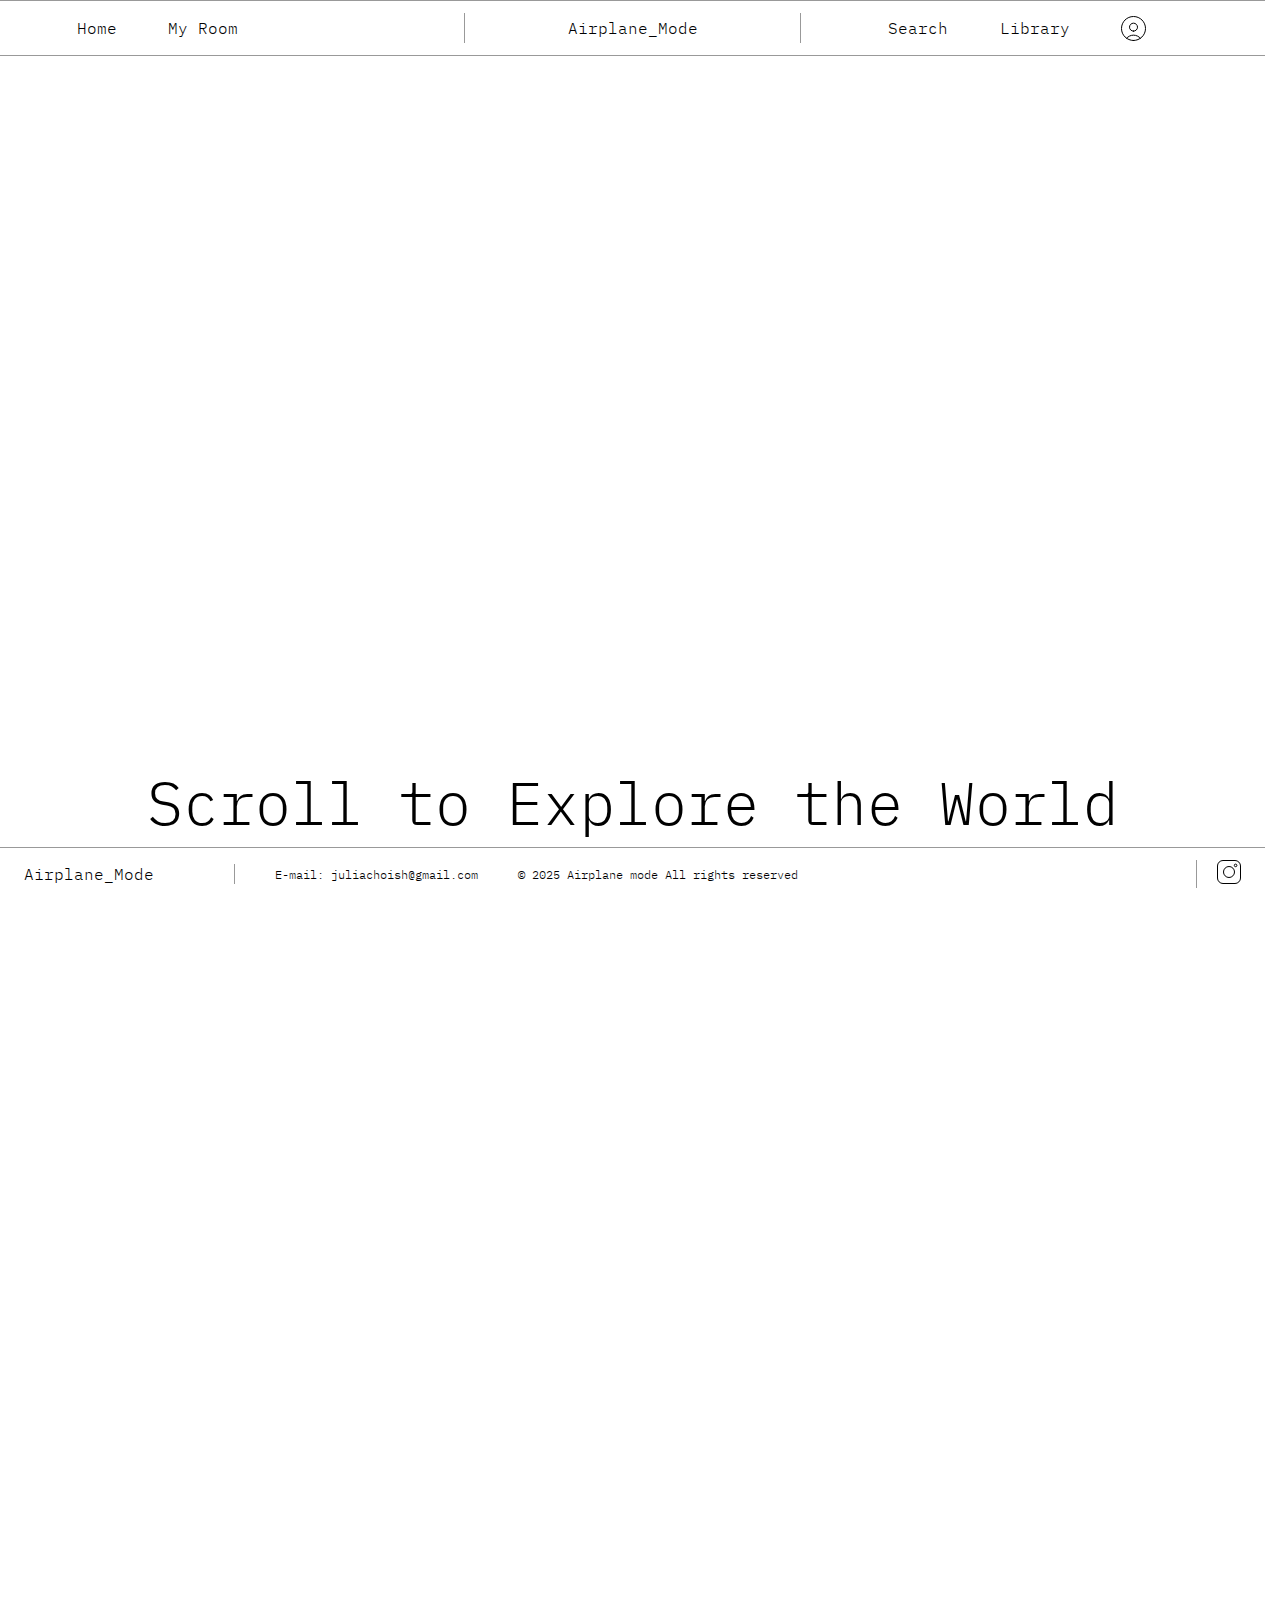
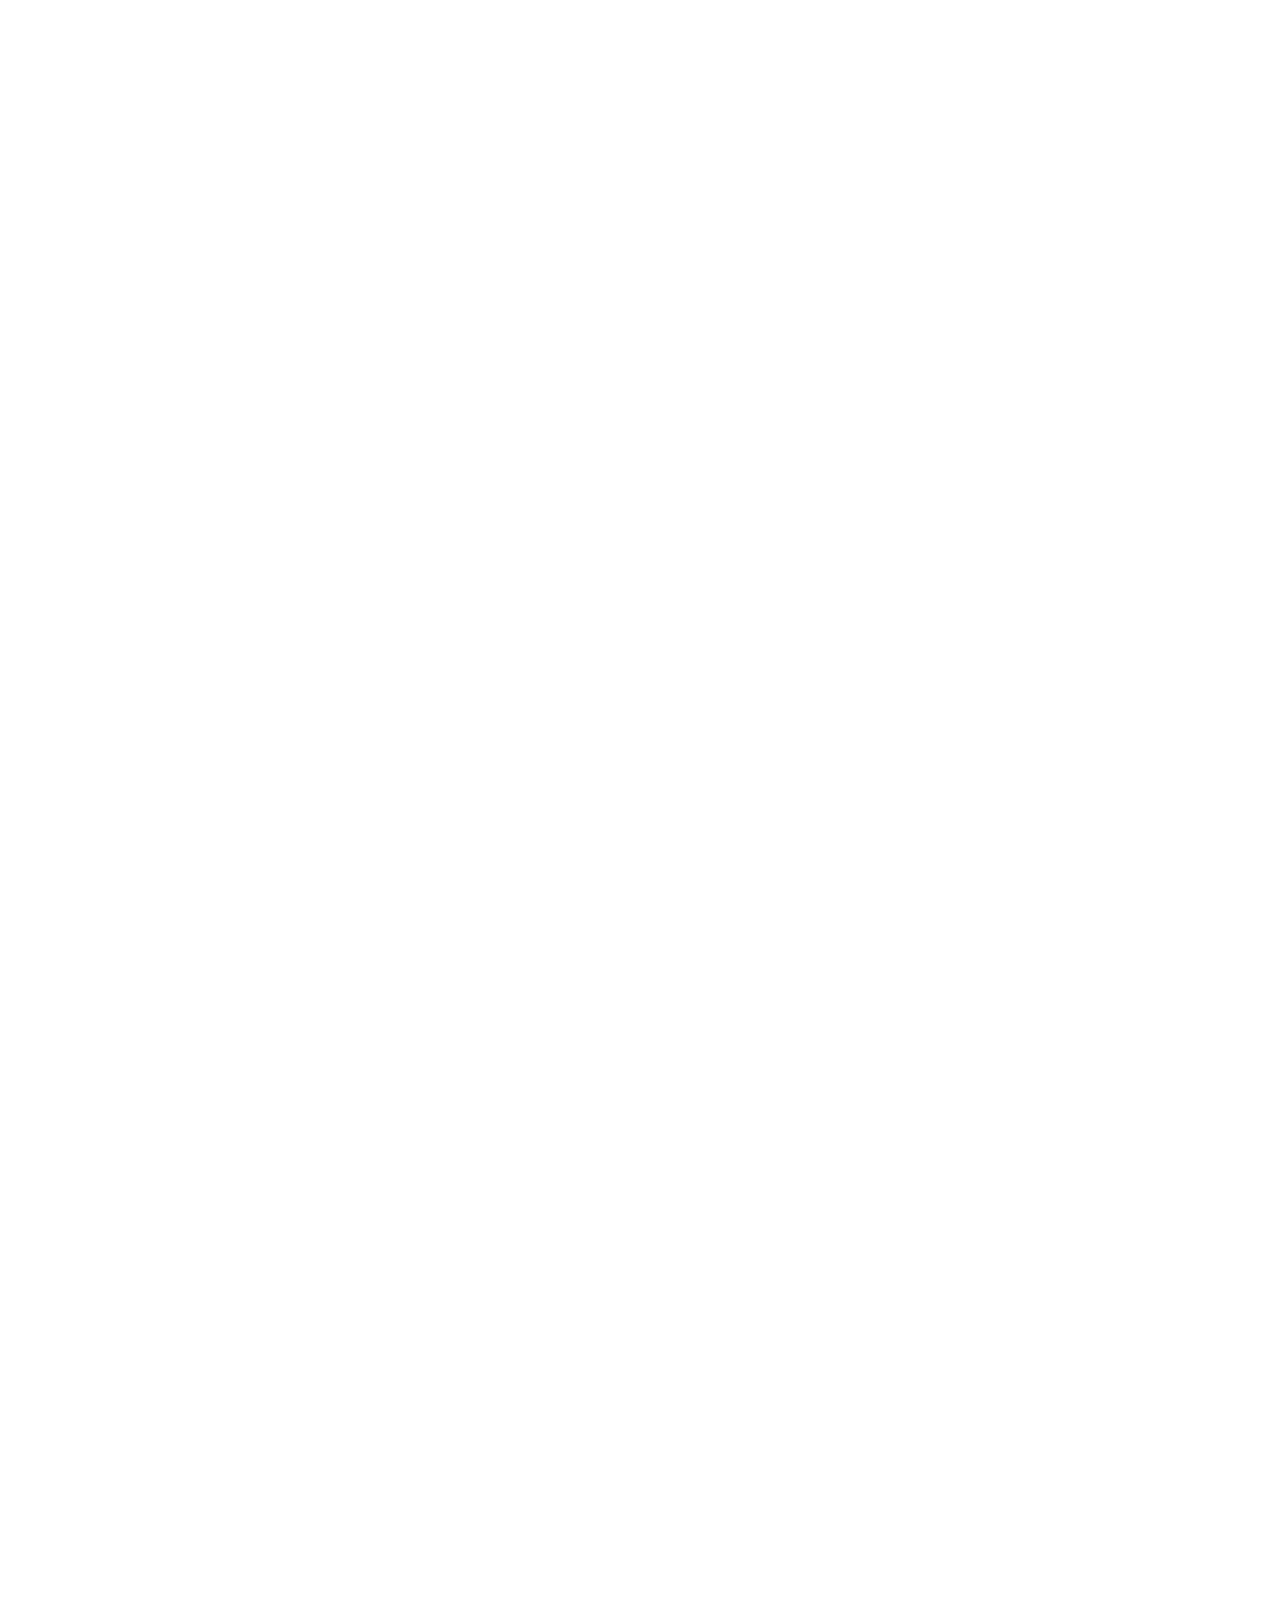
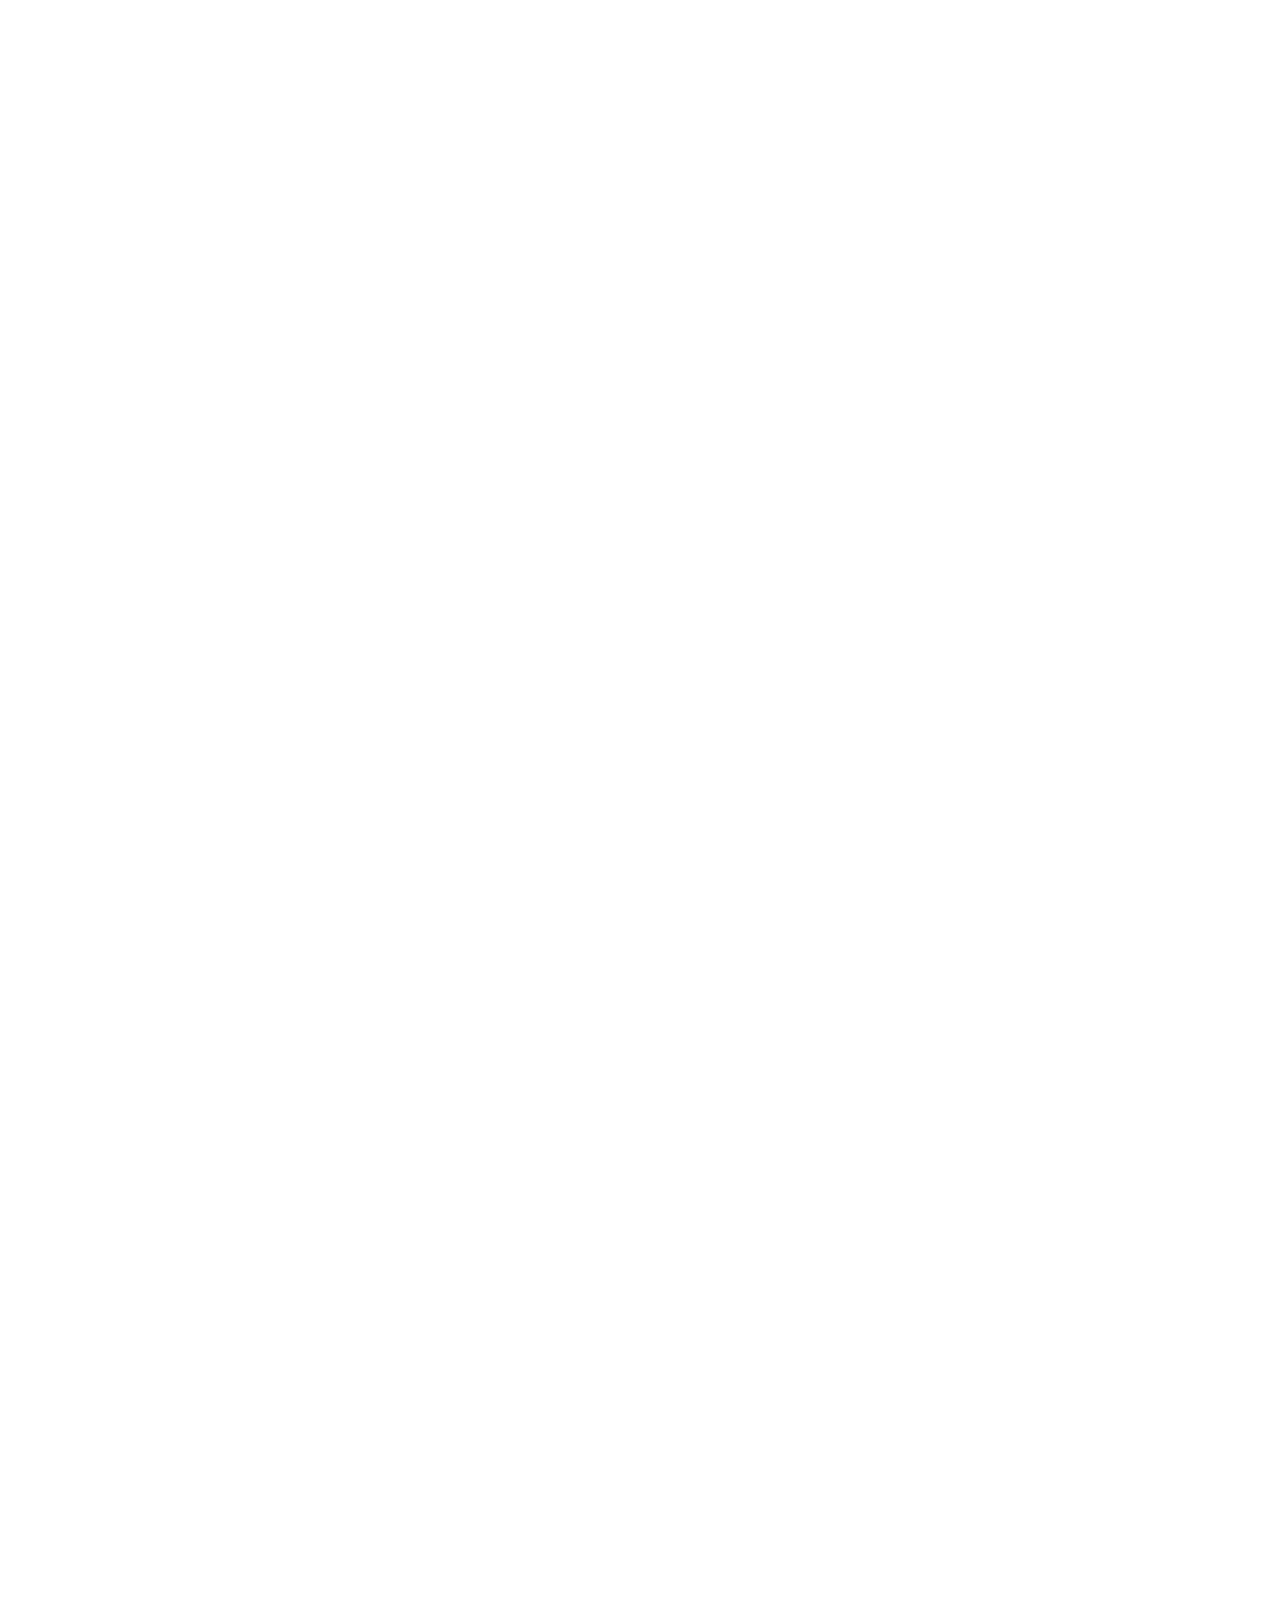
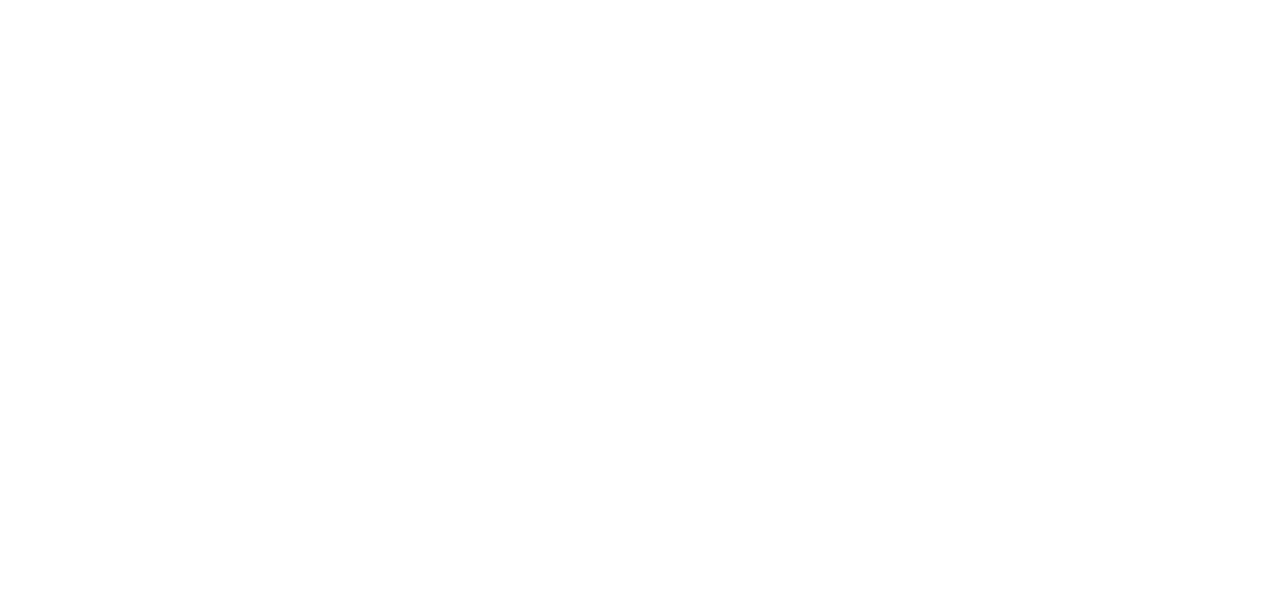
<file: index.html>
<!DOCTYPE html>
<html lang="en">
<head>
    <meta charset="UTF-8">
    <meta name="viewport" content="width=device-width, initial-scale=1.0">
    <title>AirplaneMode_Home</title>

    <link rel="stylesheet" href="layout.css">

    <link rel="preconnect" href="https://fonts.googleapis.com">
    <link rel="preconnect" href="https://fonts.gstatic.com" crossorigin>
    <link href="https://fonts.googleapis.com/css2?family=IBM+Plex+Mono:ital,wght@0,100;0,200;0,300;0,400;0,500;0,600;0,700;1,100;1,200;1,300;1,400;1,500;1,600;1,700&family=IBM+Plex+Sans:ital,wght@0,100..700;1,100..700&display=swap" rel="stylesheet">
</head>

<body>
    <!-- 헤더 -->
    <header class="global-header">
        <div class="header-inner">

            <nav class="header-nav header-nav--left">
                <a href="index.html" class="nav-link" >Home</a>
                <a href="MyRoom.html" class="nav-link">My&nbsp;Room</a>
            </nav>

            <div class="header-center">
                <a href="index.html" class="header-logo">Airplane_Mode</a>
            </div>

            <nav class="header-nav header-nav--right">
                <a href="Search.html" class="nav-link">Search</a>
                <a href="Library.html" class="nav-link">Library</a>
                <a href="login.html" class="nav-link nav-icon">
                    <svg width="25" height="25" viewBox="0 0 25 25" fill="none" xmlns="http://www.w3.org/2000/svg">
                    <path d="M19.4555 22.2764C17.7466 20.3677 15.2635 19.1667 12.5 19.1667C9.73646 19.1667 7.25323 20.3677 5.54427 22.2764M12.5 24.5C5.87258 24.5 0.5 19.1274 0.5 12.5C0.5 5.87258 5.87258 0.5 12.5 0.5C19.1274 0.5 24.5 5.87258 24.5 12.5C24.5 19.1274 19.1274 24.5 12.5 24.5ZM12.5 15.1667C10.2909 15.1667 8.5 13.3758 8.5 11.1667C8.5 8.95753 10.2909 7.16667 12.5 7.16667C14.7091 7.16667 16.5 8.95753 16.5 11.1667C16.5 13.3758 14.7091 15.1667 12.5 15.1667Z" stroke="black" stroke-linecap="round" stroke-linejoin="round"/>
                    </svg>
                </a>
            </nav> 

            <nav class="header-nav header-nav--burger">
                <button class="burger-btn" aria-label="Open menu" aria-expanded="false" aria-controls="mobileMenu">
                    <svg width="24" height="24" viewBox="0 0 24 24" fill="none" xmlns="http://www.w3.org/2000/svg">
                    <path d="M5 17H19M5 12H19M5 7H19" stroke="#15181D" stroke-linecap="round" stroke-linejoin="round"/>
                    </svg>
                </button>
            </nav>

        </div> 

        <!-- ✅ 모바일 전용 메뉴 패널 -->
        <div class="mobile-menu" id="mobileMenu" aria-hidden="true">
            <div class="mobile-menu__inner">
            <div class="mobile-menu__top">
                <a href="index.html" class="header-logo">Airplane_Mode</a>
                <div class="mobile-menu__action">
                    <a href="login.html" class="mobile-link mobile-link--icon" aria-label="Profile">
                        <svg width="22" height="22" viewBox="0 0 25 25" fill="none"
                            xmlns="http://www.w3.org/2000/svg">
                            <path d="M19.4555 22.2764C17.7466 20.3677 15.2635 19.1667 12.5 19.1667
                            C9.73646 19.1667 7.25323 20.3677 5.54427 22.2764
                            M12.5 24.5C5.87258 24.5 0.5 19.1274 0.5 12.5
                            C0.5 5.87258 5.87258 0.5 12.5 0.5
                            C19.1274 0.5 24.5 5.87258 24.5 12.5
                            C24.5 19.1274 19.1274 24.5 12.5 24.5
                            Z
                            M12.5 15.1667C10.2909 15.1667 8.5 13.3758 8.5 11.1667
                            C8.5 8.95753 10.2909 7.16667 12.5 7.16667
                            C14.7091 7.16667 16.5 8.95753 16.5 11.1667
                            C16.5 13.3758 14.7091 15.1667 12.5 15.1667Z"
                            stroke="black" stroke-linecap="round" stroke-linejoin="round"/>
                        </svg>
                    </a>
                    <button class="mobile-menu__close" type="button" aria-label="Close menu">X</button>
                </div>
            </div>

            <nav class="mobile-menu__nav">
                <a href="index.html" class="mobile-link">Home</a>
                <a href="MyRoom.html" class="mobile-link">My Room</a>
                <a href="Search.html" class="mobile-link">Search</a>
                <a href="Library.html" class="mobile-link">Library</a>
            </nav>
            </div>
        </div>

        <div class="mobile-overlay" data-close-menu></div>

    </header>

    <main>
        <div class="fake-scroll"></div>

        <div class="scene">
            <div class="space" id="space"></div>
        </div>

        <!-- 히어로 텍스트 -->
        <section id="Herotext" class="Herotext">
            <div class="Hero">
                <h2>Scroll to Explore the World</h2>
            </div>   
        </section>
    </main>

    <!-- footer -->
    <footer class="global-footer">
        <nav class="footer-inner">
            <a class="footer-logo">Airplane_Mode</a>
            <a href="mailto:juliachoish@gmail.com" class="footer"><span class="footer-email">E-mail: juliachoish@gmail.com</span></a>
            <a class="footer">© 2025 Airplane mode All rights reserved </a>
            <a href="https://www.instagram.com/seung_h_2/" class="footer-insta">
                <svg class="insta-icon" width="24" height="24" viewBox="0 0 24 24" fill="none" xmlns="http://www.w3.org/2000/svg">
                <rect x="0.5" y="0.5" width="23" height="23" rx="5.5" stroke="black"/>
                <circle cx="12" cy="12" r="5.5" stroke="black"/>
                <circle cx="18.6" cy="5.40001" r="1.3" stroke="black"/>
                </svg>
            </a>
        </nav>
    </footer>

    <script type="module" src="index.js"></script>
    <script type="module" src="script.js" defer></script>
</body>
</html>
</file>
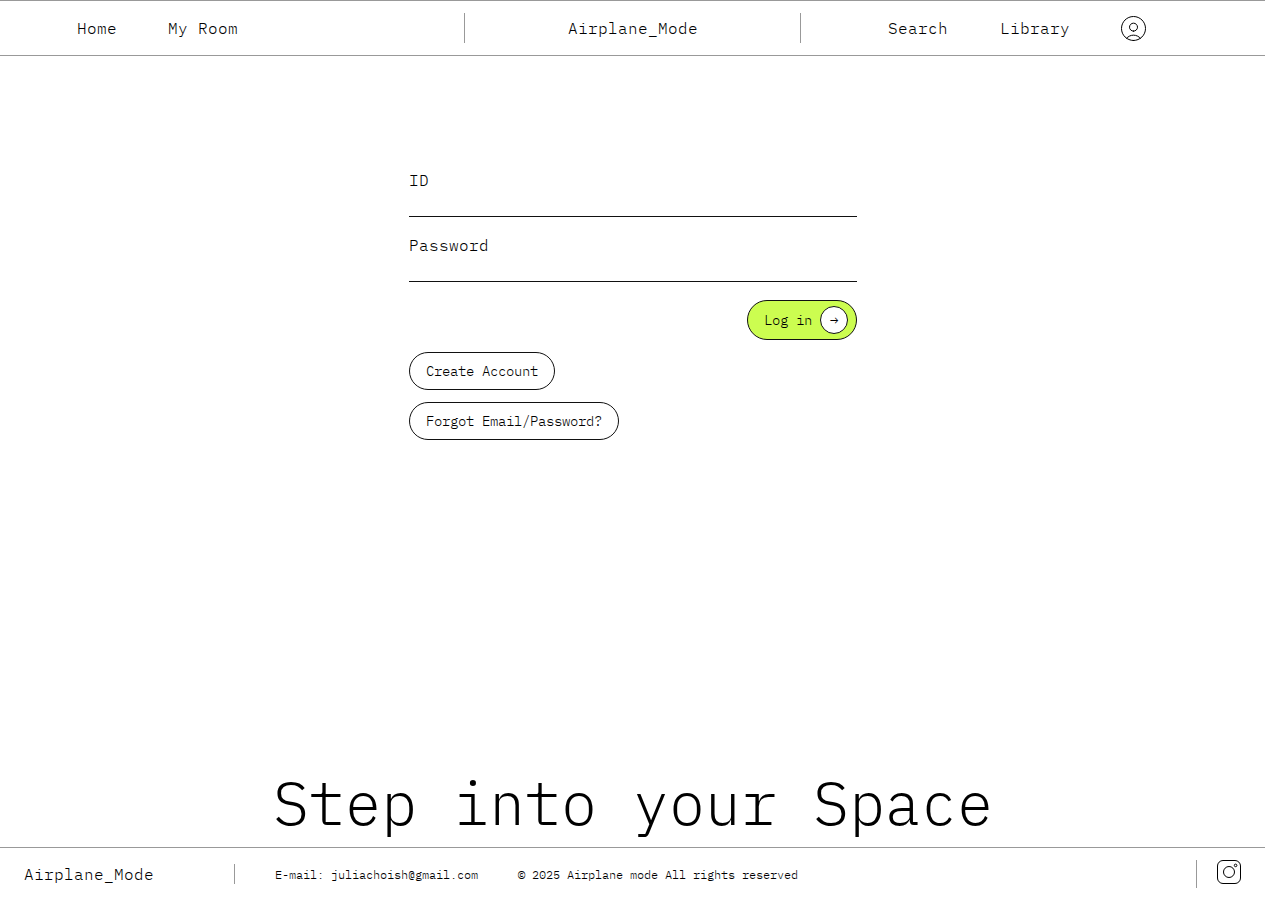
<file: login.html>
<!DOCTYPE html>
<html lang="en">
<head>
    <meta charset="UTF-8">
    <meta name="viewport" content="width=device-width, initial-scale=1.0">
    <title>AirplaneMode_Login</title>

    <link rel="stylesheet" href="layout.css">
    <link rel="stylesheet" href="login.css">

    <link rel="preconnect" href="https://fonts.googleapis.com">
<link rel="preconnect" href="https://fonts.gstatic.com" crossorigin>
<link href="https://fonts.googleapis.com/css2?family=IBM+Plex+Mono:ital,wght@0,100;0,200;0,300;0,400;0,500;0,600;0,700;1,100;1,200;1,300;1,400;1,500;1,600;1,700&family=IBM+Plex+Sans:ital,wght@0,100..700;1,100..700&display=swap" rel="stylesheet">
</head>

<body>
    <header class="global-header">
        <div class="header-inner">

            <nav class="header-nav header-nav--left">
                <a href="index.html" class="nav-link" >Home</a>
                <a href="MyRoom.html" class="nav-link">My&nbsp;Room</a>
            </nav>

            <div class="header-center">
                <a href="index.html" class="header-logo">Airplane_Mode</a>
            </div>

            <nav class="header-nav header-nav--right">
                <a href="Search.html" class="nav-link">Search</a>
                <a href="Library.html" class="nav-link">Library</a>
                <a href="login.html" class="nav-link nav-icon">
                    <svg width="25" height="25" viewBox="0 0 25 25" fill="none" xmlns="http://www.w3.org/2000/svg">
                    <path d="M19.4555 22.2764C17.7466 20.3677 15.2635 19.1667 12.5 19.1667C9.73646 19.1667 7.25323 20.3677 5.54427 22.2764M12.5 24.5C5.87258 24.5 0.5 19.1274 0.5 12.5C0.5 5.87258 5.87258 0.5 12.5 0.5C19.1274 0.5 24.5 5.87258 24.5 12.5C24.5 19.1274 19.1274 24.5 12.5 24.5ZM12.5 15.1667C10.2909 15.1667 8.5 13.3758 8.5 11.1667C8.5 8.95753 10.2909 7.16667 12.5 7.16667C14.7091 7.16667 16.5 8.95753 16.5 11.1667C16.5 13.3758 14.7091 15.1667 12.5 15.1667Z" stroke="black" stroke-linecap="round" stroke-linejoin="round"/>
                    </svg>
                </a>
            </nav> 

            <nav class="header-nav header-nav--burger">
                <button class="burger-btn" aria-label="Open menu">
                    <svg width="24" height="24" viewBox="0 0 24 24" fill="none" xmlns="http://www.w3.org/2000/svg">
                    <path d="M5 17H19M5 12H19M5 7H19" stroke="#15181D" stroke-linecap="round" stroke-linejoin="round"/>
                    </svg>
                </button>
            </nav>

        </div> 

        <!-- ✅ 모바일 전용 메뉴 패널 -->
        <div class="mobile-menu" id="mobileMenu" aria-hidden="true">
            <div class="mobile-menu__inner">
            <div class="mobile-menu__top">
                <a href="index.html" class="header-logo">Airplane_Mode</a>
                <div class="mobile-menu__action">
                    <a href="login.html" class="mobile-link mobile-link--icon" aria-label="Profile">
                        <svg width="22" height="22" viewBox="0 0 25 25" fill="none"
                            xmlns="http://www.w3.org/2000/svg">
                            <path d="M19.4555 22.2764C17.7466 20.3677 15.2635 19.1667 12.5 19.1667
                            C9.73646 19.1667 7.25323 20.3677 5.54427 22.2764
                            M12.5 24.5C5.87258 24.5 0.5 19.1274 0.5 12.5
                            C0.5 5.87258 5.87258 0.5 12.5 0.5
                            C19.1274 0.5 24.5 5.87258 24.5 12.5
                            C24.5 19.1274 19.1274 24.5 12.5 24.5
                            Z
                            M12.5 15.1667C10.2909 15.1667 8.5 13.3758 8.5 11.1667
                            C8.5 8.95753 10.2909 7.16667 12.5 7.16667
                            C14.7091 7.16667 16.5 8.95753 16.5 11.1667
                            C16.5 13.3758 14.7091 15.1667 12.5 15.1667Z"
                            stroke="black" stroke-linecap="round" stroke-linejoin="round"/>
                        </svg>
                    </a>
                    <button class="mobile-menu__close" type="button" aria-label="Close menu">X</button>
                </div>
            </div>

            <nav class="mobile-menu__nav">
                <a href="index.html" class="mobile-link">Home</a>
                <a href="MyRoom.html" class="mobile-link">My Room</a>
                <a href="Search.html" class="mobile-link">Search</a>
                <a href="Library.html" class="mobile-link">Library</a>
            </nav>
            </div>
        </div>

        <!-- ✅ 배경 누르면 닫히는 오버레이 -->
        <div class="mobile-overlay" data-close-menu></div>
    </header>
    
    <main class="main page-container">
        <!-- 로그인 페이지 진입 -->
        <section class="page is-active" id="step-login" data-step="login">
            <!-- 로그인창 -->
            <div class="login-page">
                <div class="form-group">
                    <label>
                        ID
                    </label>
                    <input type="text">
                </div>
                <div class="form-group">
                    <label>
                        Password
                    </label>
                    <input type="text">
                </div>
                <!-- 버튼 -->
                <div class="login-actions">
                    <div class="Createaccount-button1">
                        <a href="#" id="">Log in <span class="pill-icon">→</span></a>
                    </div>
                    <div class="Createaccount-button2">
                        <a href="#" data-show-step="signup-email">Create Account</a>
                    </div>
                    <div class="Createaccount-button2">
                        <a href="#">Forgot Email/Password?</a>
                    </div>
                </div>
                <!-- 히어로 텍스트 -->
                <div class="Herotext">
                    <h2>Step into your Space</h2>
                </div>  
            </div>
        </section>

        

        <!-- 계정만들기1페이지 -->
        <section class="page" data-step="signup-email">
            <div class="Makeaccount1">
                <!-- 로그인창 -->
                <div class="form-group">
                    <label>
                        Email adress
                    </label>
                    <input type="text">
                    <button class="Makeaccount-button3">Send Verification Email</button>
                </div>
                <div class="form-group">
                    <label>
                        ID
                    </label>
                    <input type="text">
                </div>
                <div class="form-group">
                    <label>
                        Password
                    </label>
                    <input type="text">
                </div>
                <div class="form-group">
                    <label>
                        Confimr Password
                    </label>
                    <input type="text">
                </div>
                <div class="step-button-row">
                    <button class="Makeaccount-button4 is-hidden" type="button" data-show-step="signup-profile">Go to next step<span class="pill-icon">→</span></button>
                </div>
                <!-- 히어로 텍스트 -->
                <div class="Herotext">
                    <h2>Create your Space</h2>
                </div>  
                <div class="modal-overlay" id="emailModal">
                    <div class="modal">
                        <div class="modal-header">
                            <p>Notification</p>
                            <button class="emailModal-Xbutton">X</button>
                        </div>
                        <p class="modal-message">Please click the verification link in the email.</p>
                    </div>
                </div>
            </div>
        </section>



        <!-- 계정만들기2페이지 -->
        <section class="page" data-step="signup-profile">
            <div class="Makeaccount2">
                <!-- 프로필 선택 -->
                <div class="profile-row">
                    <div class="form-group">Choose the Profile</div>
                    <div class="profile-content">
                        <div class="avatar"></div>
                        <label for="profileInput" class="Makeaccount-button3 profile-upload-label">
                            Select image
                        </label>
                    </div>
                    <input id="profileInput" class="profile-upload-input" type="file" accept="image/*">
                </div>
                <!-- 컬러버튼 -->
                <div class="theme-block">
                    <div class="section-title">
                        Choose the Theme
                    </div>
                    <div class="theme-color">
                        <button class="color-option selected" data-theme="1"><span class="color-x" aria-hidden="false">×</span></button>
                        <button class="color-option" data-theme="2"><span class="color-x" aria-hidden="true">×</span></button>
                        <button class="color-option" data-theme="3"><span class="color-x" aria-hidden="true">×</span></button>
                        <button class="color-option" data-theme="4"><span class="color-x" aria-hidden="true">×</span></button>
                        <button class="color-option" data-theme="5"><span class="color-x" aria-hidden="true">×</span></button>
                        <button class="color-option" data-theme="6"><span class="color-x" aria-hidden="true">×</span></button>
                        <button class="color-option" data-theme="7"><span class="color-x" aria-hidden="true">×</span></button>
                        <button class="color-option" data-theme="8"><span class="color-x" aria-hidden="true">×</span></button>
                    </div>
                </div>
                <div class="step-button-row">
                    <button class="Makeaccount-button4" type="button" data-show-step="signup-preferences">Go to next step<span class="pill-icon">→</span></button>
                </div>
                <!-- 히어로 텍스트 -->
                <div class="Herotext">
                    <h2>Create your Space</h2>
                </div>  
            </div>
        </section>


        
        <!-- 계정만들기3페이지 -->
        <section class="page Makeaccount3" data-step="signup-preferences">
            <div class="Makeaccount3">
                <div class="moodtag-wrap theme-tag-grid">
                    <div class="moodtag-block">
                        <div class="moodtag-title">Choose your travel vibe     </div>
                        <div class="theme-tag">
                                <button class="tag-option Moodtag" data-theme="1"><span class="dot"></span>Relaxing/Chill<span class="tag-x" aria-hidden="true">×</span></button>
                                <button class="tag-option Moodtag" data-theme="2"><span class="dot"></span>Foodie Adventure<span class="tag-x" aria-hidden="true">×</span></button>
                                <button class="tag-option Moodtag" data-theme="3"><span class="dot"></span>Nature&Outdoors<span class="tag-x" aria-hidden="true">×</span></button>
                                <button class="tag-option Moodtag" data-theme="4"><span class="dot"></span>Entertainment<span class="tag-x" aria-hidden="true">×</span></button>
                                <button class="tag-option Moodtag" data-theme="5"><span class="dot"></span>Cultural&Historical<span class="tag-x" aria-hidden="true">×</span></button>
                        </div>
                    </div>

                    <div class="moodtag-block">
                        <div class="moodtag-title">Choose what you want to see</div>
                        <div class="theme-tag">
                                <button class="tag-option Moodtag" data-theme="1"><span class="dot"></span>Relaxing/Chill<span class="tag-x" aria-hidden="true">×</span></button>
                                <button class="tag-option Moodtag" data-theme="2"><span class="dot"></span>Foodie Adventure<span class="tag-x" aria-hidden="true">×</span></button>
                                <button class="tag-option Moodtag" data-theme="3"><span class="dot"></span>Nature&Outdoors<span class="tag-x" aria-hidden="true">×</span></button>
                                <button class="tag-option Moodtag" data-theme="4"><span class="dot"></span>Entertainment<span class="tag-x" aria-hidden="true">×</span></button>
                                <button class="tag-option Moodtag" data-theme="5"><span class="dot"></span>Cultural&Historical<span class="tag-x" aria-hidden="true">×</span></button>
                        </div>
                    </div>
                </div>
                <div class="step-button-row-1">
                    <button class="Makeaccount-button4">Go to next step<span class="pill-icon">→</span></button>
                </div>
                <!-- 히어로 텍스트 -->
                <div class="Herotext">
                    <h2>Create your Space</h2>
                </div>
            </div>
        </section>
    </main>

    <!-- footer -->
    <footer class="global-footer">
        <nav class="footer-inner">
            <a class="footer-logo">Airplane_Mode</a>
            <a href="mailto:juliachoish@gmail.com" class="footer"><span class="footer-email">E-mail: juliachoish@gmail.com</span></a>
            <a class="footer">© 2025 Airplane mode All rights reserved </a>
            <a href="https://www.instagram.com/seung_h_2/" class="footer-insta">
                <svg class="insta-icon" width="24" height="24" viewBox="0 0 24 24" fill="none" xmlns="http://www.w3.org/2000/svg">
                <rect x="0.5" y="0.5" width="23" height="23" rx="5.5" stroke="black"/>
                <circle cx="12" cy="12" r="5.5" stroke="black"/>
                <circle cx="18.6" cy="5.40001" r="1.3" stroke="black"/>
                </svg>
            </a>
        </nav>
    </footer>
    
    <script src="login.js"></script>
    <script type="module" src="script.js" defer></script>
</body>
</html>
</file>
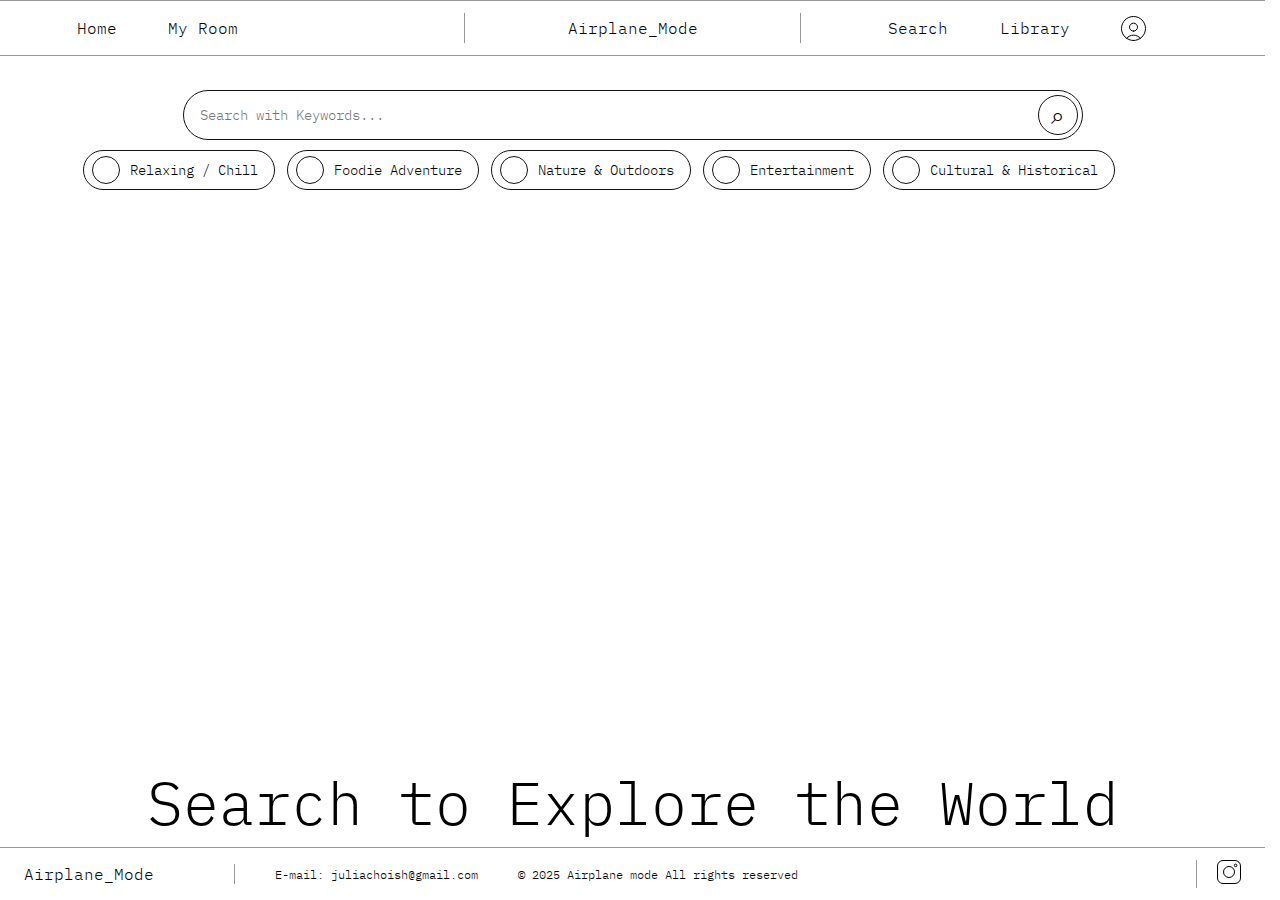
<file: Search.html>
<!DOCTYPE html>
<html lang="en">
<head>
    <meta charset="UTF-8">
    <meta name="viewport" content="width=device-width, initial-scale=1.0">
    <title>AirplaneMode_Search</title>

    <link rel="stylesheet" href="layout.css">
    <link rel="stylesheet" href="search.css">

    <link rel="preconnect" href="https://fonts.googleapis.com">
<link rel="preconnect" href="https://fonts.gstatic.com" crossorigin>
<link href="https://fonts.googleapis.com/css2?family=IBM+Plex+Mono:ital,wght@0,100;0,200;0,300;0,400;0,500;0,600;0,700;1,100;1,200;1,300;1,400;1,500;1,600;1,700&family=IBM+Plex+Sans:ital,wght@0,100..700;1,100..700&display=swap" rel="stylesheet">
</head>

<body>
    <header class="global-header">
        <div class="header-inner">

            <nav class="header-nav header-nav--left">
                <a href="index.html" class="nav-link" >Home</a>
                <a href="MyRoom.html" class="nav-link">My&nbsp;Room</a>
            </nav>

            <div class="header-center">
                <a href="index.html" class="header-logo">Airplane_Mode</a>
            </div>

            <nav class="header-nav header-nav--right">
                <a href="Search.html" class="nav-link">Search</a>
                <a href="Library.html" class="nav-link">Library</a>
                <a href="login.html" class="nav-link nav-icon">
                    <svg width="25" height="25" viewBox="0 0 25 25" fill="none" xmlns="http://www.w3.org/2000/svg">
                    <path d="M19.4555 22.2764C17.7466 20.3677 15.2635 19.1667 12.5 19.1667C9.73646 19.1667 7.25323 20.3677 5.54427 22.2764M12.5 24.5C5.87258 24.5 0.5 19.1274 0.5 12.5C0.5 5.87258 5.87258 0.5 12.5 0.5C19.1274 0.5 24.5 5.87258 24.5 12.5C24.5 19.1274 19.1274 24.5 12.5 24.5ZM12.5 15.1667C10.2909 15.1667 8.5 13.3758 8.5 11.1667C8.5 8.95753 10.2909 7.16667 12.5 7.16667C14.7091 7.16667 16.5 8.95753 16.5 11.1667C16.5 13.3758 14.7091 15.1667 12.5 15.1667Z" stroke="black" stroke-linecap="round" stroke-linejoin="round"/>
                    </svg>
                </a>
            </nav> 

            <nav class="header-nav header-nav--burger">
                <button class="burger-btn" aria-label="Open menu">
                    <svg width="24" height="24" viewBox="0 0 24 24" fill="none" xmlns="http://www.w3.org/2000/svg">
                    <path d="M5 17H19M5 12H19M5 7H19" stroke="#15181D" stroke-linecap="round" stroke-linejoin="round"/>
                    </svg>
                </button>
            </nav>

        </div> 

        <!-- ✅ 모바일 전용 메뉴 패널 -->
        <div class="mobile-menu" id="mobileMenu" aria-hidden="true">
            <div class="mobile-menu__inner">
            <div class="mobile-menu__top">
                <a href="index.html" class="header-logo">Airplane_Mode</a>
                <div class="mobile-menu__action">
                    <a href="login.html" class="mobile-link mobile-link--icon" aria-label="Profile">
                        <svg width="22" height="22" viewBox="0 0 25 25" fill="none"
                            xmlns="http://www.w3.org/2000/svg">
                            <path d="M19.4555 22.2764C17.7466 20.3677 15.2635 19.1667 12.5 19.1667
                            C9.73646 19.1667 7.25323 20.3677 5.54427 22.2764
                            M12.5 24.5C5.87258 24.5 0.5 19.1274 0.5 12.5
                            C0.5 5.87258 5.87258 0.5 12.5 0.5
                            C19.1274 0.5 24.5 5.87258 24.5 12.5
                            C24.5 19.1274 19.1274 24.5 12.5 24.5
                            Z
                            M12.5 15.1667C10.2909 15.1667 8.5 13.3758 8.5 11.1667
                            C8.5 8.95753 10.2909 7.16667 12.5 7.16667
                            C14.7091 7.16667 16.5 8.95753 16.5 11.1667
                            C16.5 13.3758 14.7091 15.1667 12.5 15.1667Z"
                            stroke="black" stroke-linecap="round" stroke-linejoin="round"/>
                        </svg>
                    </a>
                    <button class="mobile-menu__close" type="button" aria-label="Close menu">X</button>
                </div>
            </div>

            <nav class="mobile-menu__nav">
                <a href="index.html" class="mobile-link">Home</a>
                <a href="MyRoom.html" class="mobile-link">My Room</a>
                <a href="Search.html" class="mobile-link">Search</a>
                <a href="Library.html" class="mobile-link">Library</a>
            </nav>
            </div>
        </div>

        <!-- ✅ 배경 누르면 닫히는 오버레이 -->
        <div class="mobile-overlay" data-close-menu></div>
    </header>

    <!-- 메인 -->
    <main class="page search-page">
        <!-- 검색창 -->
         <div class="searchbar">
            <input
                id="searchInput"
                class="search-input"
                type="text"
                placeholder="Search with Keywords..."
            />
            <button class="search-btn" aria-label="Search" id="searchBtn">
                ⌕
            </button>
        </div>
        <!-- 무드태그 -->
        <div class="tag-row">
            <button class="tag-pill"><span class="dot"></span>Relaxing / Chill<span class="tag-x" aria-hidden="true">×</span></button>
            <button class="tag-pill"><span class="dot"></span>Foodie Adventure<span class="tag-x" aria-hidden="true">×</span></button>
            <button class="tag-pill"><span class="dot"></span>Nature &amp; Outdoors<span class="tag-x" aria-hidden="true">×</span></button>
            <button class="tag-pill"><span class="dot"></span>Entertainment<span class="tag-x" aria-hidden="true">×</span></button>
            <button class="tag-pill"><span class="dot"></span>Cultural &amp; Historical<span class="tag-x" aria-hidden="true">×</span></button>
        </div>

        <!-- 검색결과 -->
        <section id="searchResults" class="search-results is-hidden">
             <!-- 검색결과: 룸 -->
            <section class="section-block">
                <h2 class="section-title">Rooms</h2>

                <div class="rooms-list" id="followedRoomsList"></div>

                <div class="btn-right">
                    <button class="pill-btn" id="btnMoreRooms">
                        Load more Rooms <span class="pill-icon">↓</span>
                    </button>
                </div>
                
            </section>


            <!-- 검색결과:콘텐츠 -->
            <section class="section-block">
                <h2 class="section-title">Contents</h2>

                <div class="contents-list" id="bookmarkedContentsList"></div>

                <div class="btn-right">
                    <button class="pill-btn" id="btnMoreContents">
                        Load more Contents <span class="pill-icon">↓</span>
                    </button>
                </div>
                

            </section>

        </section>

        <!-- 히어로 텍스트 -->
        <section id="hero" class="Herotext">
        <div class="Hero">
            <h2>Search to Explore the World</h2>
        </div>   
        </section>
    </main>

    <!-- footer -->
    <footer class="global-footer">
        <nav class="footer-inner">
            <a class="footer-logo">Airplane_Mode</a>
            <a href="mailto:juliachoish@gmail.com" class="footer"><span class="footer-email">E-mail: juliachoish@gmail.com</span></a>
            <a class="footer">© 2025 Airplane mode All rights reserved </a>
            <a href="https://www.instagram.com/seung_h_2/" class="footer-insta">
                <svg class="insta-icon" width="24" height="24" viewBox="0 0 24 24" fill="none" xmlns="http://www.w3.org/2000/svg">
                <rect x="0.5" y="0.5" width="23" height="23" rx="5.5" stroke="black"/>
                <circle cx="12" cy="12" r="5.5" stroke="black"/>
                <circle cx="18.6" cy="5.40001" r="1.3" stroke="black"/>
                </svg>
            </a>
        </nav>
    </footer>

    <script type="module" src="./script.js"></script>
    <script type="module" src="./search.js"></script>

</body>
</html>
</file>
<file: layout.css>
* {
  margin: 0;
  padding: 0;
  box-sizing: border-box;
  font-family: "IBM Plex Mono", sans-serif;
  font-weight: 300;
}

html {
  scrollbar-gutter: stable;
}


a {
  text-decoration: none;
  color: inherit;
}

:root{
  --header-h: 66px;
  --footer-h: 66px;
  --page-x: clamp(16px, 4vw, 64px);
  --page-top-gap: 24px;
  --page-bottom-gap: 24px;
}

.global-header{
    position: fixed;
    z-index: 10000;
    top: 0;
    left: 0;
    width: 100%;

    border-top: 1px solid #999;
    border-bottom: 1px solid #999;
    background: #ffffff;
}

.header-center{
  justify-self: center;
}


.header-inner {
    max-width: 1400px;
    margin: 0 auto;
    padding: 12px clamp(24px, 6vw, 80px);

    display: grid;
    grid-template-columns: minmax(0, 1fr) minmax(200px, 32vw) minmax(0, 1fr);
    align-items: center;
    column-gap:0px;
}

.header-nav--right{
    justify-self: end;
    justify-content: flex-start;
    padding-left: clamp(12px, 4vw, 80px);
}

.header-nav--left{
    justify-content: flex-end;
    padding-right: clamp(12px, 4vw, 80px);
}

.header-nav{
    display: flex;
    align-items: center;
    justify-content: flex-start;
    gap: clamp(12px, 4vw, 80px);
    flex-wrap: nowrap;
    width: 100%;
    min-width: 0;
}

.header-logo{
    padding: 0 clamp(32px, 8vw, 240px);
    border-left: 1px solid #999;
    border-right: 1px solid #999;

    height: 30px;
    display: inline-flex;
    align-items: center;
    justify-content: center;
    white-space: nowrap;
}

.nav-link{
    display: inline-flex;
    align-items: center;
    height: 20px;
    padding: 0 0px;
    text-decoration: none;
    color:#000;
}

.nav-link:hover {
    background-color:#CCFD50;
}

.header-nav--burger{
    display: none;
}

.burger-btn{
    display:none;
}

/* 모바일 메뉴(기본: 숨김) */
.mobile-menu,
.mobile-overlay{
  display: none;
}


/* 히어로 */
.Herotext{
    position: fixed;
    bottom: 58px;
    left: 50%;
    transform: translateX(-50%);
    text-align: center;
    white-space: nowrap;
    font-size: clamp(18px, 3.5vw, 40px);
}



/* 푸터 */
.global-footer{
    z-index: 9999;
    display:flex;
    position: fixed;
    left: 0;
    bottom: 0;
    width: 100%;
    padding: 12px 24px;
    background: #ffffff;
    border-top: 1px solid #999;
}

.footer-inner {
    display: flex;
    align-items: center;
    width: 100%;
}

.footer{
    font-size:12px;
    padding-left:40px;
}

.footer-logo{
    padding-right: 80px;
    border-right: 1px solid #999;
}

.footer-insta{
    margin-left: auto;
    padding-left: 20px;
    border-left: 1px solid #999;
    right:0px;
}

.insta-icon:hover {
    background-color:#CCFD50;
}

.footer-email:hover {
    background-color:#CCFD50;
}


/* 홈화면 main */
body {
    margin: 0;
    padding:0;
    background-color: #fff;
}

.fake-scroll {
    height: 600vh;
}

.scene {
    position: fixed;
    inset: 0;
    perspective: 1200px;
    display: flex;
    align-items: center;
    justify-content: center;
}

.space {
    position: relative;
    width: 100vw;
    height: 100vh;
    transform-style: preserve-3d;
}

.card {
    position: absolute;
    width: 200px;
    height: 160px;
    left: 50%;
    top: 50%;
    transform: translate(-50%, -50%);
    overflow: hidden;
}


.card img {
    width: 100%;
    height: 100%;
    object-fit: cover;
    display: block;
}

main.page{
  padding-top: calc(var(--header-h) + var(--page-top-gap));
  padding-right: var(--page-x);
  padding-left: var(--page-x);
  padding-bottom: calc(var(--footer-h) + var(--page-bottom-gap));
}


@media (max-width: 870px){

  :root{
    --header-h: 58px;
    --footer-h: 110px;
    --page-top-gap: 32px;
  }

  

    .header-inner{
    padding-top: 12px;
    padding-bottom: 12px;
  }

 
  html, body{ overflow-x: hidden; }

 
  .header-inner{
    display: grid;
    grid-template-columns: 1fr auto;
    column-gap: 12px;

    padding: 12px 16px;
    max-width: 100%;
    margin: 0;
  }

 
  .header-center{
    grid-column: 1;
    justify-self: start;
  }


  .header-nav--burger{
    grid-column: 2;
    justify-self: end;
    width: auto;
  }

 
  .header-logo{
    max-width: calc(100vw - 16px*2 - 44px);
    overflow: hidden;
    text-overflow: ellipsis;
    white-space: nowrap;

    padding: 0 12px;
  }
  
 
  .header-nav--left,
  .header-nav--right{
    display: none;
  }

  
  .burger-btn{
    display: inline-flex;
    align-items: center;
    justify-content: center;

    background: none;
    border: none;
    box-shadow: none;
    appearance: none;
    -webkit-appearance: none;

    padding: 6px;
    cursor: pointer;
  }

  .header-nav--burger{
    display: flex;
    justify-self: stretch;
    justify-content: flex-end;
    width: 100%;
    grid-column: 3;
    padding-right: 0px;
  }

 
  .header-logo{
    font: 24px;
    border-left: none;
    padding-left:6px;
  }

/* 히어로반응형 */
  .Herotext{
    bottom: calc(58px + 60px);
    font-size: clamp(15px, 3.5vw, 40px);
    white-space: normal;
    width: max-content;
    max-width: 92vw;
    text-align: center;
  }

  

/* 푸터반응형 */
  .global-footer{
    padding: 6px 16px; 
  }

  .footer-inner{
    flex-direction: column;
    align-items: center;
    gap: 4px;
  }

  .footer{
    padding-left: 0;
    font-size: 11px;
    text-align: center;
  }

  .footer-logo{
    padding-right: 0;
    border-right: none;
  }

  .footer-insta{
    margin-left: 0;
    padding-left: 0;
    border-left: none;

    padding: 6px 12px;
  }

  
  .mobile-menu{
    display: block;
    position: fixed;
    top: 0;
    right: 0;
    height: 100vh;
    width: min(86vw, 420px);
    background: #fff;

    transform: translateX(100%);
    transition: transform 220ms ease;

    z-index: 20000;
  }

  .mobile-menu__inner{
    padding: 16px;
    height: 100%;
    display: flex;
    flex-direction: column;
    gap: 12px;
  }

  .mobile-menu__top{
    display: flex;
    align-items: center;
    justify-content: space-between;
    padding-bottom: 12px;
    border-bottom: 1px solid #000;
  }

  .mobile-menu__action{
    display: flex;
    align-items: center;
    gap: 24px;
  }

  .mobile-menu__close{
    border: 0;
    background: transparent;
    cursor: pointer;
    transform: translateY(-4px);
    font-size: 20px;
    font-weight: 200;
  }

  .mobile-menu__close:hover{
    font-weight: 400;
  }

  .mobile-menu__nav{
    display: flex;
    flex-direction: column;
    gap: 24px;
    padding-top: 16px;
  }

  .mobile-link--icon{
  display: inline-flex;
  align-items: center;
  justify-content: center;
}

.mobile-link--icon svg{
  display: block;
}

.mobile-link--icon:hover{
  background-color: #CCFD50;
}


  
  .mobile-link{
    align-self: flex-start;
    display: inline-block;
    border: none;
    background: transparent;
  }

  .mobile-link:hover{
    background-color: #CCFD50;
  }

  
  .mobile-overlay{
    display: block;
    position: fixed;
    inset: 0;
    background: rgba(0,0,0,0.35);
    opacity: 0;
    pointer-events: none;
    transition: opacity 220ms ease;

    z-index: 19999;
  }

  
  body.menu-open .mobile-menu{
    transform: translateX(0);
  }
  body.menu-open .mobile-overlay{
    opacity: 1;
    pointer-events: auto;
  }
  body.menu-open .header-nav--burger{
    opacity: 0;
    pointer-events: none;
  }

  
  body.menu-open{
    overflow: hidden;
  }
}
</file>
<file: login.css>
.main.page-container{
  padding-top: calc(var(--header-h) + var(--page-top-gap));
  padding-left: var(--page-x);
  padding-right: var(--page-x);
  padding-bottom: calc(var(--footer-h) + var(--page-bottom-gap)+ 180px);
}

section.page{
  display: none;
  width: 100%;
  max-width: 480px;   /* ⭐ 핵심 */
  margin: 0 auto;

  padding-inline: 16px;  /* 모바일/웹 통일 */
  padding-bottom: 80px;
}

section.page.is-active{
  display: block;
  padding-top: 80px;
}

.Createaccount-button1 {
  display: inline-flex;
  align-items: center;
  gap: 10px;

  padding: 5px 8px 5px 16px;
  border: 1px solid #111;
  border-radius: 999px;
  background:#CCFD50;

  font-family: inherit;
  font-size: 14px;
  cursor: pointer;
}

.pill-icon{ 
  display: inline-grid;
  place-items: center;
  width: 28px;
  height: 28px;
  border: 1px solid #111;
  border-radius: 999px;
  background: #fff;
}

.is-hidden{
  display: none !important;
}

.profile-row{
  display: flex;
  flex-direction: column;
  gap: 12px;
  margin-bottom: 36px;
}

.profile-content{
  display: flex;
  align-items: flex-end;
  justify-content: space-between;
  gap: 16px;
}

.profile-upload-label{
  margin-left: auto;
}
.profile-upload-input{
  display: none;
}

.avatar{
  width: 80px;
  height: 80px;
  border: 1px solid #111;
  border-radius: 50%;
  position: relative;
  overflow: hidden;
  background-color: #fff;
  background-size: cover;
  background-position: center;
}

.avatar::before{
  content: "";
  position: absolute;
  top: 18px;
  left: 50%;
  width: 18px;
  height: 18px;
  border: 1px solid #111;
  border-radius: 50%;
  transform: translateX(-50%);
}

.avatar::after{
  content: "";
  position: absolute;
  bottom: 14px;
  left: 50%;
  width: 34px;
  height: 22px;
  border: 1px solid #111;
  border-top: none;
  border-radius: 0 0 999px 999px;
  transform: translateX(-50%);
}

.avatar.has-image::before,
.avatar.has-image::after{
  display: none;
}

.login-actions{
  display: flex;
  flex-direction: column;
  gap: 12px;
  width: 100%;
  margin-bottom: 24px;
}

.login-actions .Createaccount-button1{
  align-self: flex-end;
}

.login-actions .Createaccount-button2{
  align-self: flex-start;
}

.login-page .form-group{
  display: flex;
  flex-direction: column;
  gap: 6px;
  margin-bottom: 18px;
}

.login-page .form-group input{
  border: none;
  border-bottom: 1px solid #111;
  border-radius: 0;
  background: transparent;
  font: inherit;
}

.login-page .form-group input:focus{
  outline: none;
  border-bottom-color: #000;
}

.step-button-row{
  width: 100%;
  display: flex;
  justify-content: flex-end;
  margin-top: 32px;
  margin-bottom: 80px;
}

.step-button-row-1{
  width: 100%;
  display: flex;
  justify-content: flex-end;
  margin-top: 32px;
  margin-bottom: 80px;
}

.moodtag-wrap{
  display: grid;
  grid-template-columns: repeat(2, minmax(0, 1fr));
  align-items: flex-start;
  margin-bottom: 48px;
}

.moodtag-block{
  display: flex;
  flex-direction: column;
  gap: 16px;
  max-width: 420px;
}

.tag-grid{
  display: grid;
  grid-template-columns: 1fr 1fr;
  gap: 12px;
  align-items: start;
}

.moodtag-title{
  font-size: 16px;
  width:300px
}


.Makeaccount1 .form-group{
  display: flex;
  flex-direction: column;
  gap: 6px;
  margin-bottom: 18px;
}

.Makeaccount1 .form-group input{
  border: none;
  border-bottom: 1px solid #111;
  border-radius: 0;
  background: transparent;
  font: inherit;
}

.Makeaccount1 .form-group input:focus{
  outline: none;
  border-bottom-color: #000;
}

.modal-overlay{
  position: fixed;
  inset: 0;
  display: none;
  align-items: center;
  justify-content: center;
  background: rgba(255, 255, 255, 0.8);
  z-index: 9990;
  padding: 16px;
}

.modal-overlay.is-active{
  display: flex;
}

.modal{
  width: min(360px, 90vw);
  border: 1px solid #111;
  border-radius: 0;
  background: #CCFD50;
  padding: 16px;
  text-align: left;
  display: flex;
  flex-direction: column;
  gap: 12px;
  position: relative;
}

.modal-header{
  display: flex;
  align-items: center;
  justify-content: space-between;
}

.modal-header p{
  margin: 0;
  text-align: left;
}

.emailModal-Xbutton{
  background: transparent;
  border: none;
  font-size: 16px;
  cursor: pointer;
}

.theme-block{
  margin-top: 50px;
  margin-bottom: 50px;
}

.theme-block .section-title{
  margin-bottom: 24px;
}

.theme-color{
  display: grid;
  grid-template-columns: repeat(4, minmax(0, 56px));
  gap: 16px 32px;
  justify-content: space-between;
}

/* 네모 컬러 카드 */
.color-option{
  position: relative;
  width: 56px;
  aspect-ratio: 1 / 1;
  background: #eee;
  cursor: pointer;
  border: 1px solid #111;        /* 네모 테두리도 원하면 */
}

.color-option:focus,
.color-option:focus-visible{
  outline: none;
}

/* 선택되면 강조 (원하면) */
.color-option.selected{
  box-shadow: 4px 4px 0 rgba(0,0,0,0.10);
}

/* X 기본은 숨김 */
.color-option .color-x{
  display: none;
  position: absolute;
  top: -6px;
  right: -6px;

  width: 18px;
  height: 18px;
  border: 1px solid #111;
  border-radius: 50%;
  background: #fff;

  font-size: 12px;
  line-height: 1;
  place-items: center;
}

.color-option.selected .color-x{
  display: grid;
}


/* 컬러들 */
.color-option[data-theme="1"] { background: #CCFD50; }
.color-option[data-theme="2"] { background: #233B24; }
.color-option[data-theme="3"] { background: #6396FF; }
.color-option[data-theme="4"] { background: #1C2968; }
.color-option[data-theme="5"] { background: #F3AEC6; }
.color-option[data-theme="6"] { background: #643C94; }
.color-option[data-theme="7"] { background: #DA3A2F; }
.color-option[data-theme="8"] { background: #4A2930; }


.Createaccount-button2 {
  display: inline-flex;
  align-items: center;
  gap: 10px;

  padding: 9px 16px 9px 16px;
  border: 1px solid #111;
  border-radius: 999px;
  background: #fff;

  font-family: inherit;
  font-size: 14px;
  cursor: pointer;
}

.Createaccount-button2:hover{
  background: #f3f3f3;
}

.Makeaccount-button3 {
  display: inline-flex;
  align-items: center;
  gap: 10px;

  padding: 5px 8px;
  border: 1px solid #111;
  border-radius: 999px;
  background: #CCFD50;

  font-family: inherit;
  font-size: 14px;
  cursor: pointer;
}

.Makeaccount1 .Makeaccount-button3{
  align-self: flex-end;
  width: auto;
}

.Makeaccount-button3.is-verified{
  background: #f3f3f3;
  color: #111;
}

.Makeaccount-button4 {
  display: inline-flex;
  align-items: center;
  gap: 10px;

  padding: 5px 8px 5px 16px;
  border: 1px solid #111;
  border-radius: 999px;
  background: #fff;

  font-family: inherit;
  font-size: 14px;
  cursor: pointer;
}

.Makeaccount-button4:hover{
  background: #f3f3f3;
}

.Makeaccount-button4:hover .pill-icon{
  background: #CCFD50;
}



.tag-option .dot{
  width: 20px;
  height: 20px;
  border: 1px solid #111;
  border-radius: 50%;

  display: inline-grid;
  place-items: center;
}

.tag-option.is-active .dot::after{
  content: "✓";
  font-weight: 300;
}

.tag-option{
  display: inline-flex;
  align-items: center;
  gap: 10px;

  padding: 5px 16px 5px 8px;
  border: 1px solid #111;
  border-radius: 999px;
  background: #fff;

  font-family: inherit;
  font-size: 14px;
  cursor: pointer;
}

.tag-option:hover{
  background: #f3f3f3;
}

/* 선택 상태 (나중에 JS로 붙일 클래스) */
.tag-option.is-active{
  background: #CCFD50;
  box-shadow: 4px 4px 0 rgba(0,0,0,0.10);
}

.tag-option.is-active .dot{
  background: #fff;
}

.tag-option.is-active .dot::after{
  content: "✓";
  font-weight: 300;
}

.tag-option{
  position: relative;
}

.theme-tag{
  display: flex;
  flex-direction: column;
  gap: 12px;
  align-items: flex-start;
}

.theme-tag-grid{
  display: grid;
  grid-template-columns: repeat(2, minmax(370px, 1fr));
  gap: 24px;
  margin-top: 32px;
  justify-content: center;
}

.theme-tag-block{
  display: flex;
  flex-direction: column;
  gap: 12px;
}


/* 기본은 숨김 */
.tag-x{
  display: none;
}

/* 선택된 상태에서만 x 표시 */
.tag-option.is-active .tag-x{
  display: grid;
  place-items: center;

  position: absolute;
  top: -6px;
  right: -6px;

  width: 18px;
  height: 18px;
  border: 1px solid #111;
  border-radius: 50%;
  background: #fff;

  font-size: 12px;
  line-height: 1;
}

.modal-overlay{
  padding: 24px;
}

.modal-message{
  margin: 0;
}

@media (max-width: 870px){
    section.page.is-active{
    padding-top: 0px;
  }
  .mood-tags{
    justify-content: flex-start;
  }
  .Herotext{
    display: none;
  }
   .theme-tag-grid{
    display: grid;
    grid-template-columns: 1fr !important;
    gap: 12px;
  }
  .moodtag-wrap {
    gap: 40px;          /* 블록 사이 간격 */
    margin-bottom: 40px;
  }
  .moodtag-block {
    gap: 20px;          /* 제목-태그 간 간격 */
    max-width: 420px;
    margin: 0 auto;
    justify-content: flex-start;
  }
  .main.page-container{
    padding-top: calc(var(--header-h) + 24px);
    padding-left: 16px;
    padding-right: 16px;
    padding-bottom: calc(var(--footer-h) + 24px);
  }
}
</file>
<file: search.css>
/* 전체 중앙 컨테이너 */
.search-ui{
  max-width: 960px;
  margin: 20px auto 0;
  padding: 0 clamp(16px, 4vw, 48px);
}

/* 검색바 */
.searchbar{
  width: min(900px, 90%);
  margin: 0 auto;
  margin-bottom: 8px;

  display: grid;
  grid-template-columns: 1fr auto;
  align-items: center;

  border: 1px solid #111;
  border-radius: 999px;
  background: #fff;
}

.search-input{
  border: none;
  outline: none;
  background: transparent;

  padding: 0px 16px;
  font-size: 14px;
  font-family: inherit;
}

.search-btn{
  width: 40px;
  height: 40px;
  margin: 4px;

  border: 1px solid #111;
  border-radius: 999px;
  background: #fff;
  cursor: pointer;

  font-size: 24px;
  line-height:1;
}

.search-btn:hover{
  background: #CCFD50;
}

/* 태그 영역 */
.tag-row{
  margin: 10px auto 0;
  width: min(1100px, 95%);

  display: flex;
  flex-wrap: wrap;
  justify-content: flex-start;
  gap: 12px;
}

/* pill 태그 */
.tag-pill{
  display: inline-flex;
  align-items: center;
  gap: 10px;

  padding: 5px 16px 5px 8px;
  border: 1px solid #111;
  border-radius: 999px;
  background: #fff;

  font-family: inherit;
  font-size: 14px;
  cursor: pointer;
}

.btn-right{
  display: flex;
  justify-content: flex-end;
}

.tag-pill:hover{
  background: #f3f3f3;
}

/* 왼쪽 동그라미 */
.tag-pill .dot{
  width: 28px;
  height: 28px;
  border: 1px solid #111;
  border-radius: 50%;

  display: inline-grid;
  place-items: center;
}

/* 선택 상태 (나중에 JS로 붙일 클래스) */
.tag-pill.is-active{
  background: #CCFD50;
  box-shadow: 4px 4px 0 rgba(0,0,0,0.10);
}

.tag-pill.is-active .dot{
  background: #fff;
}

.tag-pill.is-active .dot::after{
  content: "✓";
  font-weight: 300;
}

.tag-pill.is-active::after{
  content: "×";
  position: absolute;
  top: -6px;
  right: -6px;

  width: 18px;
  height: 18px;
  border: 1px solid #111;
  border-radius: 50%;
  background: #fff;

  display: grid;
  place-items: center;
  font-size: 12px;
  line-height: 1;
}

.tag-pill{
  position: relative;
}

/* 기본은 숨김 */
.tag-x{
  display: none;
}

/* 선택된 상태에서만 x 표시 */
.tag-pill.is-active .tag-x{
  display: grid;
  place-items: center;

  position: absolute;
  top: -6px;
  right: -6px;

  width: 18px;
  height: 18px;
  border: 1px solid #111;
  border-radius: 50%;
  background: #fff;

  font-size: 12px;
  line-height: 1;
}

/* 섹션 공통 */
.section-block{
  max-width: 960px;
  margin: 40px auto 0;
  padding: 0;   /* 중요 */
}

.section-title{
  font-size: 22px;
  font-weight: 300;
  margin: 22px 0 14px;
}

.is-hidden{
  display: none !important;
}

/* Followed Rooms 리스트 */
.rooms-list{
  display: flex;
  flex-direction: column;
  gap: 18px;
}

.room-item{
  display: grid;
  grid-template-columns: 80px 1fr;
  gap: 16px;
  align-items: center;
  text-decoration: none;
}

/* .avatar{
  width: 56px;
  height: 56px;
  border: 1px solid #111;
  border-radius: 50%;
  position: relative;
}
.avatar::before{
  content:"";
  position:absolute;
  top: 12px; left: 50%;
  width: 14px; height: 14px;
  border: 1px solid #111;
  border-radius: 50%;
  transform: translateX(-50%);
}
.avatar::after{
  content:"";
  position:absolute;
  bottom: 10px; left: 50%;
  width: 26px; height: 16px;
  border: 1px solid #111;
  border-top: none;
  border-radius: 0 0 999px 999px;
  transform: translateX(-50%);
} */

.avatar{
  width: 80px;
  height: 80px;
  border-radius: 999px;
  overflow: hidden;
  background: rgba(0,0,0,0.08);
  display: grid;
  place-items: center;
}
.avatar img{
  width: 100%;
  height: 100%;
  object-fit: cover;
  display: block;
}


.room-name{
  font-size: 18px;
}

.room-desc{
  font-size: 12px;
  opacity: 0.7;
  margin-top: 4px;
  max-width: 520px;
}

/* Bookmarked Contents 리스트 */
.contents-list{
  display: flex;
  flex-direction: column;
  gap: 22px;
}

.content-item{
  display: grid;
  grid-template-columns: 200px 1fr;
  gap: 18px;
  align-items: start;
  text-decoration: none;
}

/* .thumb{
  width: 160px;
  height: 160px;
  background: #d9d9d9;
  border: 1px solid #111;
} */

.thumb{
  width: 200px;        /* 너 디자인에 맞게 */
  aspect-ratio: 1/1;
  overflow: hidden;
  background: rgba(0,0,0,0.08);
  background-size: cover;
  background-position: center;
}

/* 🎵 유튜브 썸네일만 살짝 확대 */
.thumb--youtube {
  background-size: 180%;   /* ← 핵심 */
  background-position: center;
}

.content-title{
  font-size: 22px;
  margin-bottom: 4px;
}

.content-sub{
  font-size: 14px;
  opacity: 0.8;
  margin-top: 2px;
}

.content-desc{
  font-size: 12px;
  opacity: 0.7;
  margin-top: 10px;
  line-height: 1.5;
  max-width: 560px;
}

/* 섹션 버튼 오른쪽 정렬 */
.section-actions{
  display: flex;
  justify-content: flex-end;
  margin-top: 14px;
}

/* Show more pill 버튼 */
.pill-btn{
  display: inline-flex;
  margin-left: auto;
  align-items: center;
  gap: 10px;
  padding: 5px 8px 5px 16px;
  border: 1px solid #111;
  border-radius: 999px;
  background: #fff;
  font-family: inherit;
  font-size: 14px;
  cursor: pointer;
}

.pill-icon{
  display: inline-grid;
  place-items: center;
  width: 28px;
  height: 28px;
  border: 1px solid #111;
  border-radius: 999px;
}

.pill-btn:hover{
  background: #f3f3f3;
}

.pill-btn:hover .pill-icon{
  background: #CCFD50;
}



:root{
  --header-h: 66px;
  --footer-h: 120px;
}



@media (max-width: 870px){
  :root{
    --header-h: 58px;
    --footer-h: 220px;
  }
}

.empty{
  font-size: 16px;
}
</file>
